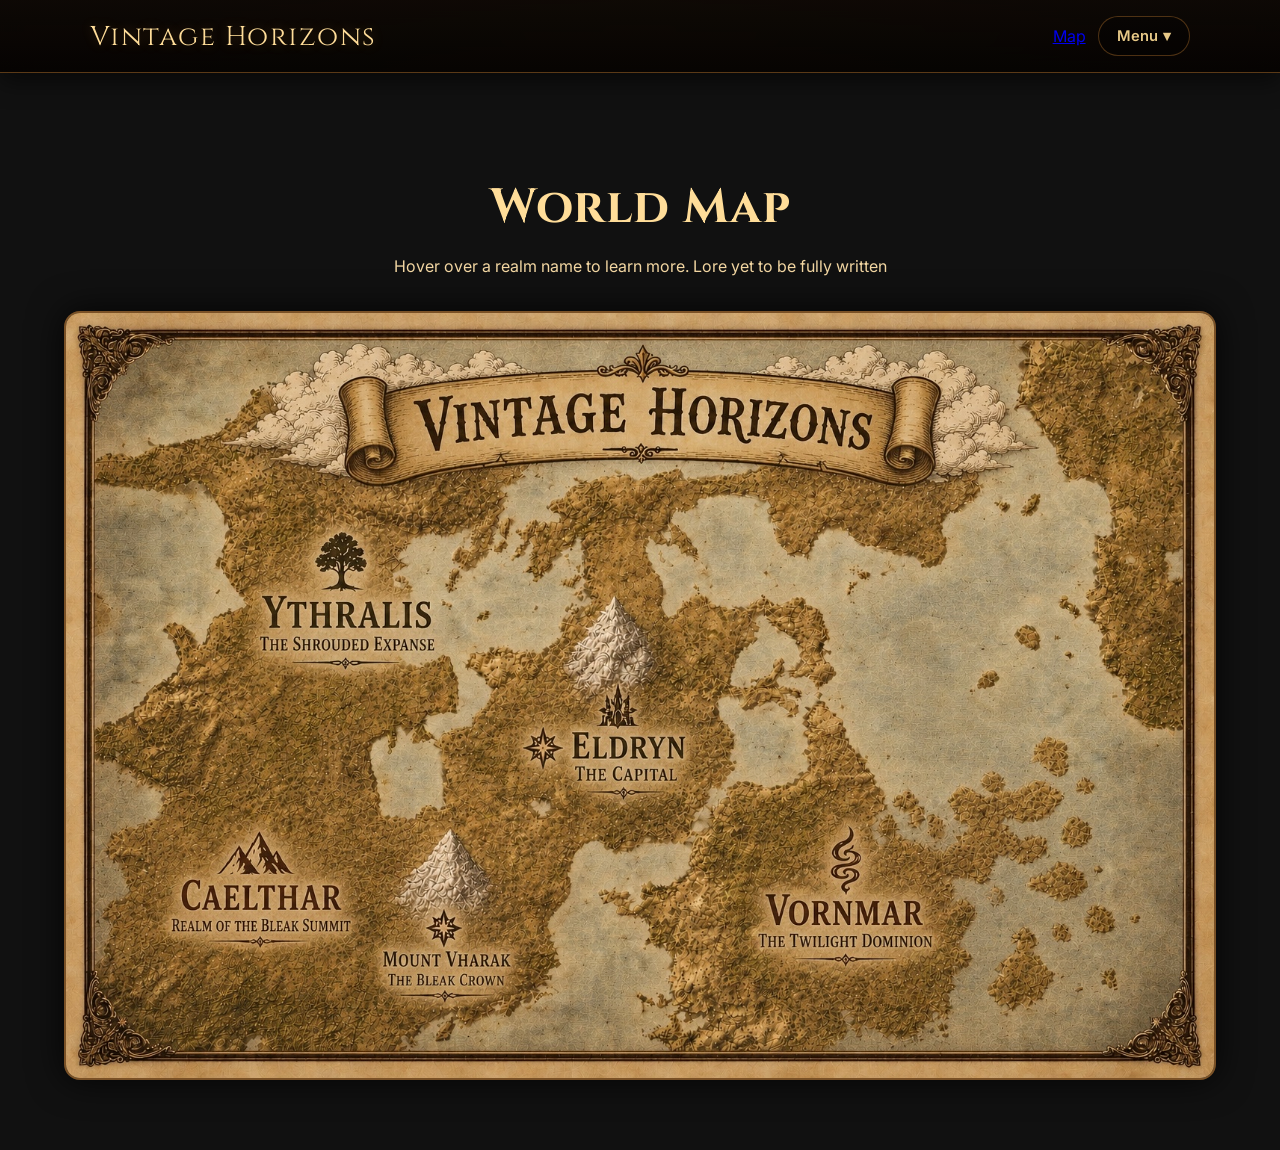
<file: map.html>
<!DOCTYPE html>
<html lang="en">
<head>
  <meta charset="UTF-8">
  <meta name="viewport" content="width=device-width, initial-scale=1.0">
  <title>Vintage Horizons Map</title>
  <link href="https://fonts.googleapis.com/css2?family=Cinzel:wght@500;700&family=Inter:wght@400;500&display=swap" rel="stylesheet">
  <link rel="stylesheet" href="styles.css?v=2">
</head>

<body>

  <nav class="navbar">
    <div class="logo">Vintage Horizons</div>

    <div class="nav-links">
      <a href="map.html" class="map-button">Map</a>

      <div class="menu-dropdown">
        <button class="menu-button" type="button">Menu ▾</button>

        <div class="dropdown-content">
          <a href="index.html#about">Home</a>
          <a href="index.html#join">Join Us</a>
          <a href="index.html#guide">Guides</a>
          <a href="index.html#community">Community</a>
          <a href="map.html">Map</a>
        </div>
      </div>
    </div>
  </nav>

  <main class="map-page">
    <h1>World Map</h1>
    <p class="map-intro">Hover over a realm name to learn more. Lore yet to be fully written</p>

    <div class="map-container">
      <img src="map.png" alt="Vintage Horizons World Map">

      <div class="map-point ythralis">
        <div class="tooltip">
          <h3>Ythralis</h3>
          <p>The Shrouded Expanse. A mysterious northern realm of deep forests, old roads, and hidden settlements.</p>
        </div>
      </div>

      <div class="map-point caelthar">
        <div class="tooltip">
          <h3>Caelthar</h3>
          <p>Realm of the Bleak Summit. A rugged land shaped by mountains, stone, and harsh survival.</p>
        </div>
      </div>

      <div class="map-point mount-vharak">
        <div class="tooltip">
          <h3>Mount Vharak</h3>
          <p>The Bleak Crown. A towering landmark and dangerous region for ambitious explorers.</p>
        </div>
      </div>

      <div class="map-point eldryn">
        <div class="tooltip">
          <h3>Eldryn</h3>
          <p>The Capital. A central hub for trade, travel, community projects, and player activity.</p>
        </div>
      </div>

      <div class="map-point vornmar">
        <div class="tooltip">
          <h3>Vornmar</h3>
          <p>The Twilight Dominion. A distant eastern realm with its own identity, routes, and stories.</p>
        </div>
      </div>
    </div>
  </main>

  <script>
    document.addEventListener("DOMContentLoaded", () => {
      const menu = document.querySelector(".menu-dropdown");
      const button = document.querySelector(".menu-button");

      button.addEventListener("click", (event) => {
        event.stopPropagation();
        menu.classList.toggle("active");
      });

      menu.addEventListener("click", (event) => {
        event.stopPropagation();
      });

      document.addEventListener("click", () => {
        menu.classList.remove("active");
      });

      document.addEventListener("keydown", (event) => {
        if (event.key === "Escape") {
          menu.classList.remove("active");
        }
      });
    });
  </script>

</body>
</html>
</file>
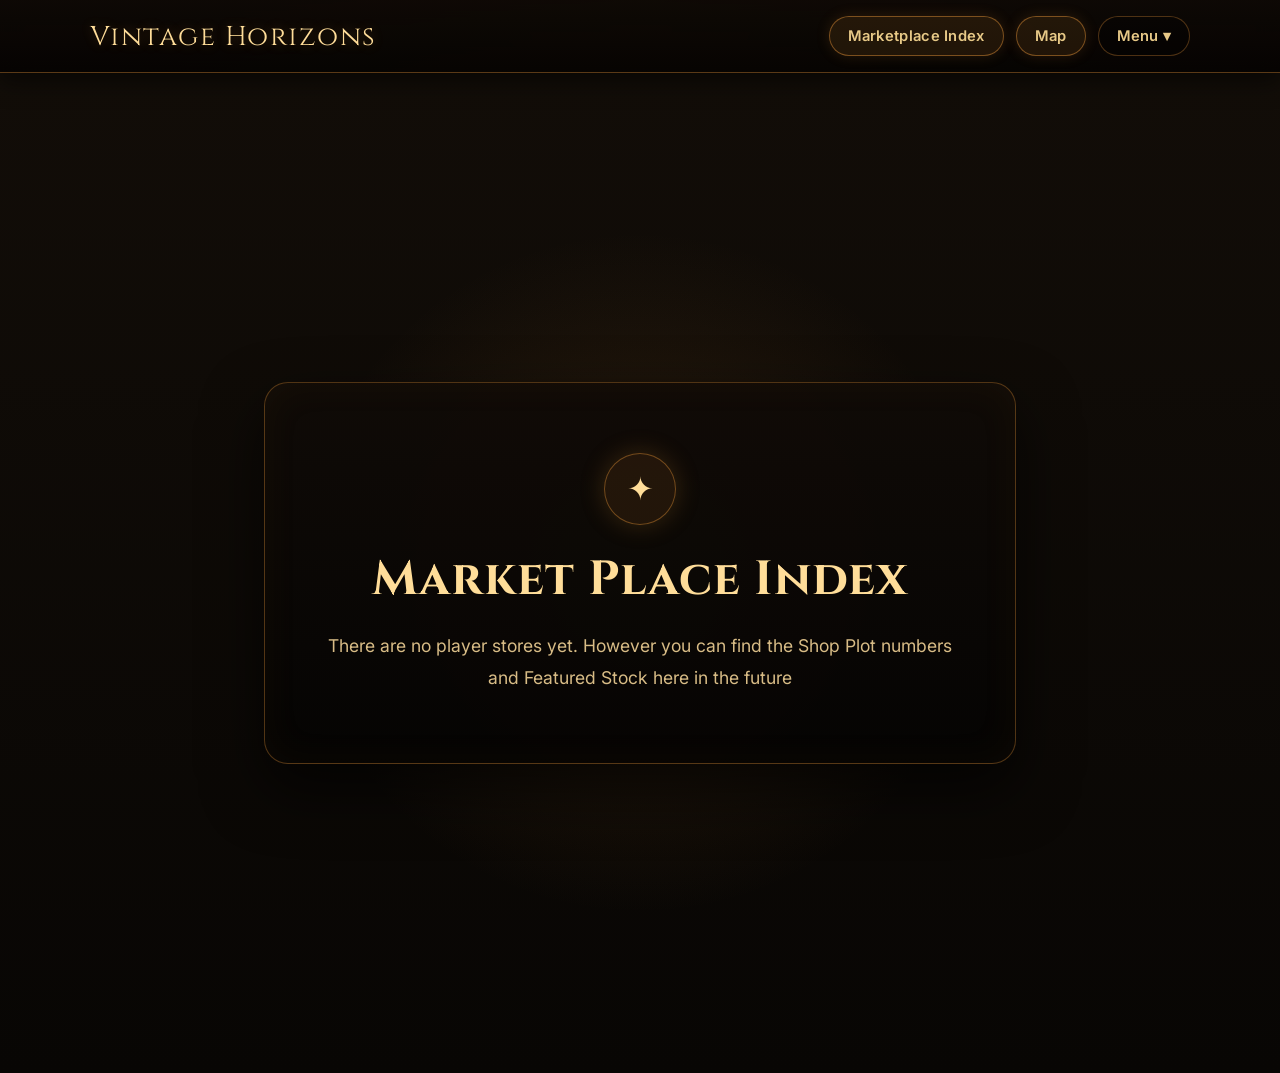
<file: marketplace.html>
<!DOCTYPE html>
<html lang="en">
<head>
  <meta charset="UTF-8">
  <meta name="viewport" content="width=device-width, initial-scale=1.0">
  <title>Vintage Horizons Marketplace</title>

  <link href="https://fonts.googleapis.com/css2?family=Cinzel:wght@500;700&family=Inter:wght@400;500&display=swap" rel="stylesheet">
  <link rel="stylesheet" href="styles.css">
</head>

<body>

  <nav class="navbar">
    <div class="logo">Vintage Horizons</div>

    <div class="nav-links">
      <a href="marketplace.html" class="main-nav-button">Marketplace Index</a>
      <a href="map.html" class="main-nav-button">Map</a>

      <div class="menu-dropdown">
        <button class="menu-button" type="button">Menu ▾</button>

        <div class="dropdown-content">
          <a href="index.html#about">Home</a>
          <a href="index.html#join">Join Us</a>
          <a href="index.html#guide">Guides</a>
          <a href="index.html#community">Community</a>
          <a href="marketplace.html">Marketplace Index</a>
          <a href="map.html">Map</a>
        </div>
      </div>
    </div>
  </nav>

  <main class="market-page">
    <section class="market-card">
      <div class="market-icon">✦</div>

      <h1>Market Place Index</h1>

      <p>
        There are no player stores yet. However you can find the Shop Plot numbers and Featured Stock here in the future
      </p>
    </section>
  </main>

  <script>
    document.addEventListener("DOMContentLoaded", () => {
      const menu = document.querySelector(".menu-dropdown");
      const button = document.querySelector(".menu-button");

      button.addEventListener("click", (event) => {
        event.stopPropagation();
        menu.classList.toggle("active");
      });

      menu.addEventListener("click", (event) => {
        event.stopPropagation();
      });

      document.addEventListener("click", () => {
        menu.classList.remove("active");
      });

      document.addEventListener("keydown", (event) => {
        if (event.key === "Escape") {
          menu.classList.remove("active");
        }
      });
    });
  </script>

</body>
</html>
</file>
<file: styles.css>
body {
  margin: 0;
  font-family: 'Inter', Arial, sans-serif;
  background:
    radial-gradient(circle at top, rgba(122, 81, 38, 0.18), transparent 35%),
    linear-gradient(180deg, #120d08 0%, #080604 100%);
  color: #f2d6a2;
}

/* NAVBAR */
.navbar {
  position: sticky;
  top: 0;
  z-index: 100;
  background:
    linear-gradient(180deg, rgba(14, 9, 5, 0.96), rgba(5, 3, 2, 0.92));
  backdrop-filter: blur(12px);
  border-bottom: 1px solid rgba(185, 119, 45, 0.45);
  box-shadow: 0 8px 25px rgba(0,0,0,0.55);
  display: flex;
  justify-content: space-between;
  align-items: center;
  padding: 16px 7%;
}

.logo {
  font-family: 'Cinzel', serif;
  color: #ffdd99;
  font-size: 1.7rem;
  letter-spacing: 1.5px;
  text-shadow: 0 0 12px rgba(255, 187, 85, 0.25);
  white-space: nowrap;
}

.nav-links {
  display: flex;
  align-items: center;
  gap: 12px;
}

.main-nav-button,
.menu-button {
  color: #e7c987;
  text-decoration: none;
  padding: 10px 18px;
  border-radius: 999px;
  font-size: 0.92rem;
  font-weight: 600;
  letter-spacing: 0.3px;
  transition: 0.25s ease;
}

.main-nav-button {
  border: 1px solid rgba(185, 119, 45, 0.6);
  background: rgba(185, 119, 45, 0.14);
  box-shadow: 0 0 14px rgba(185, 119, 45, 0.18);
}

.main-nav-button:hover {
  color: #ffdd99;
  background: rgba(185, 119, 45, 0.28);
  box-shadow: 0 0 18px rgba(185, 119, 45, 0.28);
}

.menu-dropdown {
  position: relative;
}

.menu-button {
  font-family: 'Inter', Arial, sans-serif;
  cursor: pointer;
  border: 1px solid rgba(185, 119, 45, 0.4);
  background: rgba(0,0,0,0.25);
}

.menu-button:hover {
  color: #ffdd99;
  background: rgba(185, 119, 45, 0.16);
}

.menu-button:active {
  transform: scale(0.96);
}

.dropdown-content {
  position: absolute;
  right: 0;
  top: 100%;
  margin-top: 8px;
  min-width: 220px;
  background: rgba(8, 5, 3, 0.96);
  border: 1px solid rgba(185, 119, 45, 0.45);
  border-radius: 14px;
  box-shadow: 0 15px 35px rgba(0,0,0,0.65);
  overflow: hidden;
  opacity: 0;
  transform: translateY(10px);
  pointer-events: none;
  transition: 0.2s ease;
  z-index: 200;
}

.menu-dropdown.active .dropdown-content {
  opacity: 1;
  transform: translateY(0);
  pointer-events: auto;
}

.dropdown-content a {
  display: block;
  color: #e7c987;
  text-decoration: none;
  padding: 13px 18px;
  font-size: 0.92rem;
  border-bottom: 1px solid rgba(185, 119, 45, 0.14);
}

.dropdown-content a:last-child {
  border-bottom: none;
}

.dropdown-content a:hover {
  color: #ffdd99;
  background: rgba(185, 119, 45, 0.16);
}

/* HERO */
.hero {
  position: relative;
  width: 100%;
  height: 78vh;
  overflow: hidden;
  border-bottom: 1px solid rgba(185, 119, 45, 0.35);
}

.hero img {
  width: 100%;
  height: 100%;
  object-fit: cover;
  filter: brightness(1.15) contrast(1.12) saturate(1.15);
}

.hero::after {
  content: "";
  position: absolute;
  inset: 0;
  background:
    linear-gradient(to bottom, rgba(0,0,0,0.1), rgba(0,0,0,0.55)),
    linear-gradient(to right, rgba(0,0,0,0.45), transparent, rgba(0,0,0,0.45));
}

.hero-text {
  position: absolute;
  bottom: 48px;
  left: 50%;
  transform: translateX(-50%);
  width: 100%;
  text-align: center;
  z-index: 5;
}

.hero-text h3 {
  font-family: 'Cinzel', serif;
  font-size: 2.1rem;
  letter-spacing: 1px;
  background: rgba(5, 3, 2, 0.68);
  display: inline-block;
  padding: 12px 26px;
  border: 1px solid rgba(255, 221, 153, 0.25);
  border-radius: 12px;
  box-shadow: 0 0 25px rgba(0,0,0,0.65);
}

.hero-buttons {
  margin-top: 18px;
}

/* BUTTONS */
.button {
  display: inline-block;
  padding: 14px 25px;
  margin: 0 6px;
  border-radius: 999px;
  text-decoration: none;
  font-weight: bold;
  transition: 0.25s ease;
}

.primary {
  background: linear-gradient(135deg, #c98735, #8f5620);
  color: #120d08;
  box-shadow: 0 0 18px rgba(185, 119, 45, 0.35);
}

.primary:hover {
  background: linear-gradient(135deg, #e0a24b, #a96628);
  transform: translateY(-2px);
}

.secondary {
  border: 1px solid #b9772d;
  color: #ffdd99;
  background: rgba(0,0,0,0.25);
}

.secondary:hover {
  background-color: rgba(185, 119, 45, 0.14);
  transform: translateY(-2px);
}

/* HEADINGS */
h1, h2, h3 {
  font-family: 'Cinzel', serif;
  letter-spacing: 1px;
}

/* INTRO */
.intro {
  text-align: center;
  padding: 85px 20px 65px;
  max-width: 900px;
  margin: auto;
}

.intro h2,
.features h2,
.cta h2,
.community h2 {
  color: #ffdd99;
  font-size: 2.6rem;
}

/* SPLIT SECTIONS */
.split-section {
  display: flex;
  align-items: center;
  gap: 60px;
  padding: 70px 8%;
  max-width: 1300px;
  margin: 0 auto;
}

.split-section.reverse {
  flex-direction: row-reverse;
}

.image-container {
  flex: 1;
  height: 340px;
  border-radius: 18px;
  overflow: hidden;
  border: 1px solid rgba(185, 119, 45, 0.45);
  box-shadow: 0 18px 45px rgba(0,0,0,0.55);
}

.image-container img {
  width: 100%;
  height: 100%;
  object-fit: cover;
  transition: transform 0.45s ease, filter 0.45s ease;
}

.image-container:hover img {
  transform: scale(1.04);
  filter: brightness(1.08);
}

.split-text {
  flex: 1;
  background: rgba(0,0,0,0.22);
  border: 1px solid rgba(185, 119, 45, 0.22);
  border-radius: 18px;
  padding: 35px;
}

.split-text h2 {
  font-size: 2.2rem;
  color: #ffdd99;
}

.split-text h3 {
  color: #ffbb55;
  font-size: 1.6rem;
}

.split-text p,
.intro p,
.section-subtitle,
.cta p,
.feature-card p {
  color: #d8bc86;
  line-height: 1.7;
}

/* FEATURES */
.features {
  padding: 85px 8%;
  text-align: center;
  background: rgba(5,4,3,0.9);
}

.feature-grid {
  display: grid;
  grid-template-columns: repeat(4, 1fr);
  gap: 25px;
  margin-top: 45px;
}

.feature-card {
  background: linear-gradient(180deg, #100b07, #050403);
  border: 1px solid rgba(185, 119, 45, 0.35);
  border-radius: 18px;
  padding: 22px;
  box-shadow: 0 15px 35px rgba(0,0,0,0.45);
  transition: transform 0.25s ease;
}

.feature-card:hover {
  transform: translateY(-6px);
}

.small-image {
  height: 155px;
  border-radius: 12px;
  overflow: hidden;
  margin-bottom: 20px;
}

.small-image img {
  width: 100%;
  height: 100%;
  object-fit: cover;
}

/* CTA */
.cta {
  text-align: center;
  padding: 95px 20px;
}

/* COMMUNITY */
.community {
  padding: 80px 20px;
  text-align: center;
}

.review-box {
  max-width: 700px;
  margin: 30px auto 0;
  background: #050403;
  border-left: 4px solid #b9772d;
  padding: 32px;
  border-radius: 14px;
}

/* FOOTER */
.footer {
  display: grid;
  grid-template-columns: repeat(3, 1fr);
  gap: 50px;
  padding: 60px 8%;
  background: #040302;
  border-top: 1px solid rgba(185, 119, 45, 0.3);
}

.footer h3 {
  color: #ffdd99;
}

.footer a {
  display: block;
  color: #d8bc86;
  text-decoration: none;
  margin: 8px 0;
}

.footer a:hover {
  color: #ffbb55;
}

/* MAP PAGE */
.map-page {
  padding: 70px 5%;
  text-align: center;
  background-color: #111;
  min-height: 100vh;
}

.map-page h1 {
  font-family: 'Cinzel', serif;
  color: #ffdd99;
  font-size: 3rem;
  margin-bottom: 10px;
}

.map-intro {
  color: #f2d6a2;
  margin-bottom: 35px;
}

.map-container {
  position: relative;
  max-width: 1200px;
  margin: 0 auto;
  border: 2px solid #7a5126;
  border-radius: 16px;
  overflow: hidden;
  box-shadow: 0 0 35px rgba(0, 0, 0, 0.8);
}

.map-container img {
  width: 100%;
  display: block;
}

.map-point {
  position: absolute;
  width: 16%;
  height: 12%;
  cursor: pointer;
}

.ythralis {
  top: 34%;
  left: 14%;
}

.caelthar {
  top: 74%;
  left: 7%;
}

.mount-vharak {
  top: 83%;
  left: 27%;
}

.eldryn {
  top: 55%;
  left: 41%;
}

.vornmar {
  top: 76%;
  left: 60%;
}

.tooltip {
  display: none;
  position: absolute;
  bottom: 110%;
  left: 50%;
  transform: translateX(-50%);
  width: 260px;
  background: rgba(0, 0, 0, 0.88);
  border: 1px solid #b9772d;
  border-radius: 12px;
  padding: 18px;
  color: #f2d6a2;
  text-align: left;
  z-index: 5;
  box-shadow: 0 0 20px rgba(0,0,0,0.9);
}

.tooltip h3 {
  color: #ffdd99;
  margin: 0 0 8px;
}

.tooltip p {
  margin: 0;
  line-height: 1.5;
}

.map-point:hover .tooltip {
  display: block;
}

.map-point:hover {
  outline: 1px solid rgba(255, 221, 153, 0.25);
  border-radius: 12px;
}

/* MOBILE */
@media (max-width: 900px) {
  .navbar {
    flex-direction: column;
    gap: 14px;
    padding: 16px 20px;
  }

  .logo {
    font-size: 1.35rem;
  }

  .nav-links {
    flex-wrap: wrap;
    justify-content: center;
    gap: 8px;
  }

  .main-nav-button,
  .menu-button {
    padding: 9px 14px;
    font-size: 0.86rem;
  }

  .dropdown-content {
    right: 0;
    top: 100%;
  }

  .hero {
    height: 65vh;
  }

  .hero-text h3 {
    font-size: 1.5rem;
  }

  .split-section,
  .split-section.reverse {
    flex-direction: column;
    padding: 50px 6%;
    gap: 30px;
  }

  .image-container {
    width: 100%;
    height: 280px;
  }

  .split-text {
    padding: 26px;
  }

  .feature-grid {
    grid-template-columns: 1fr;
  }

  .footer {
    grid-template-columns: 1fr;
  }

  .map-page h1 {
    font-size: 2.2rem;
  }

  .tooltip {
    width: 220px;
    font-size: 0.9rem;
  }
}

/* MARKETPLACE PAGE */
.market-page {
  min-height: calc(100vh - 80px);
  padding: 90px 6%;
  display: flex;
  justify-content: center;
  align-items: center;
  background:
    radial-gradient(circle at center, rgba(185, 119, 45, 0.18), transparent 42%),
    linear-gradient(180deg, #120d08 0%, #080604 100%);
}

.market-card {
  max-width: 820px;
  text-align: center;
  padding: 70px 50px;
  border-radius: 24px;
  background:
    linear-gradient(180deg, rgba(16, 11, 7, 0.96), rgba(5, 4, 3, 0.96));
  border: 1px solid rgba(185, 119, 45, 0.42);
  box-shadow:
    0 25px 60px rgba(0,0,0,0.65),
    inset 0 0 40px rgba(185,119,45,0.05);
}

.market-icon {
  width: 70px;
  height: 70px;
  margin: 0 auto 22px;
  border-radius: 50%;
  display: flex;
  align-items: center;
  justify-content: center;
  color: #ffdd99;
  font-size: 2rem;
  border: 1px solid rgba(185, 119, 45, 0.55);
  background: rgba(185, 119, 45, 0.12);
  box-shadow: 0 0 25px rgba(185,119,45,0.25);
}

.market-card h1 {
  color: #ffdd99;
  font-size: 3rem;
  margin: 0 0 18px;
}

.market-card p {
  color: #d8bc86;
  font-size: 1.1rem;
  line-height: 1.8;
  max-width: 650px;
  margin: 0 auto;
}

@media (max-width: 900px) {
  .market-page {
    padding: 60px 6%;
    align-items: flex-start;
  }

  .market-card {
    padding: 50px 26px;
  }

  .market-card h1 {
    font-size: 2.2rem;
  }
}
</file>
